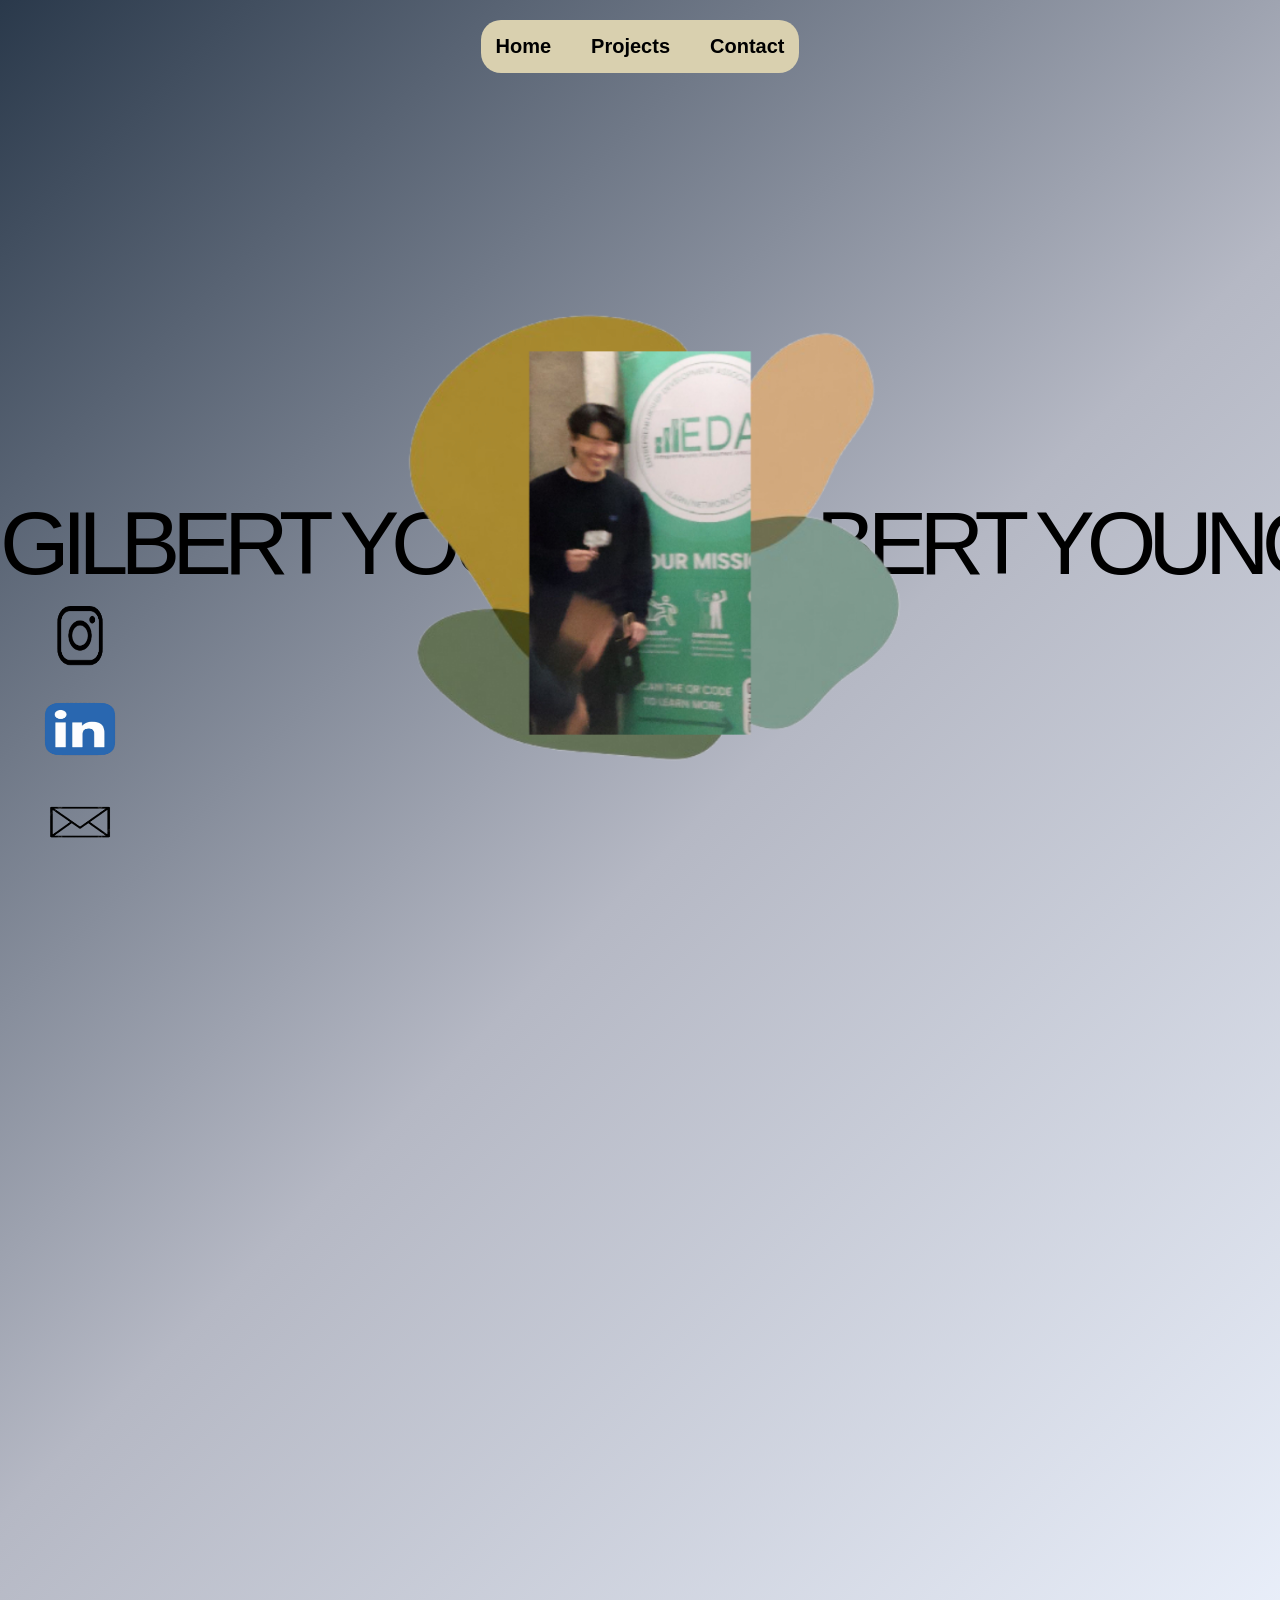
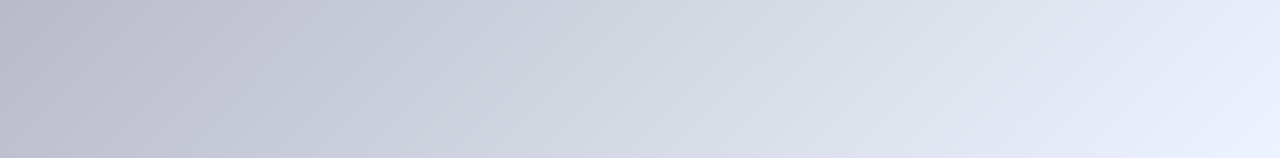
<file: index.html>
<!doctype html>
<html lang="en">
  <head>
    <meta charset="UTF-8" />
    <meta name="viewport" content="width=device-width, initial-scale=1.0" />
    <title>Home</title>
    <link rel="stylesheet" href="homestyle.css" />
  </head>
  <body>
    <header class="container">
      <div class="navcontainer">
        <!-- <h2 class="logo">Gilbert Young</h2> -->
        <nav class="nav1">
          <ul>
            <li><a href="index.html">Home</a></li>
            <li><a href="project.html">Projects</a></li>
            <li><a href="contact.html">Contact</a></li>
          </ul>
        </nav>
      </div>
    </header>
    <section class="firstPage">
      <img id="TheFirstPageImage" class="FirstPageIcon"src="Images/IconImageVr2.png">
      <div class="background-name">
        GILBERT YOUNG&nbsp;&nbsp;&nbsp;
        GILBERT YOUNG&nbsp;&nbsp;&nbsp;
        GILBERT YOUNG
      </div>
    </section>
    <section id="lowerconatiner"class="lowerconatiner">
      <div class="mysection">
        <div class="intro">
          <h4>Hi, I'm</h4>
          <h1>Gilbert Young</h1>
          <h2>
            <span class="solution">Solution Engineering</span>,
            <span class="ux">UX/UI Engineer</span>,
            <span class="business">Product Management</span> &
            <span class="web">Frontend/Full Stack Engineer</span>
            <span class="aspirant">Aspirant</span>
          </h2>
          <p>
            A second year Digital Media Development student at York University, Lassonde
            school of engineering with a passion for building technology that
            combines software, design, and business.
          </p>
          <button onclick="window.location.href='project.html'" class="btn">View project -></button>
          <button class="btn secondary">
            <a href="Images/GilbertCV.png" download>
              Download Resume
            </a>
          </button>
        </div>
        <div class="icon-images">
          <img src="Images/newIcon.png" alt="My Icon" />
        </div>
      </div>
    </section>
    <section class="container">
      <div class="social-bar">
        <a href="https://www.instagram.com/gilbert_lol____/" target="_blank">
          <img src="Images/IGIcon.png" alt="Instagram Icon" />
          <i class="fa-brands fa-IG"></i>
        </a>
        <a href="https://www.linkedin.com/in/gilbert-young-2b72b5359" target="_blank">
            <div class="LinkedInIcon">
                <img src="Images/LinkedInIcon.png" alt="LinkedIn Icon" />
                <i class="fa-brands fa-linkedin"></i>
            </div>
        <a href="mailto:Hoyin0210@email.com">
            <img src="Images/EmailIcon.png" alt="Email Icon" />
          <i class="fa-solid fa-envelope"></i>
        </a>
      </div>
    </section>
    <script src="indexPage.js"></script>
  </body>
</html>
</file>
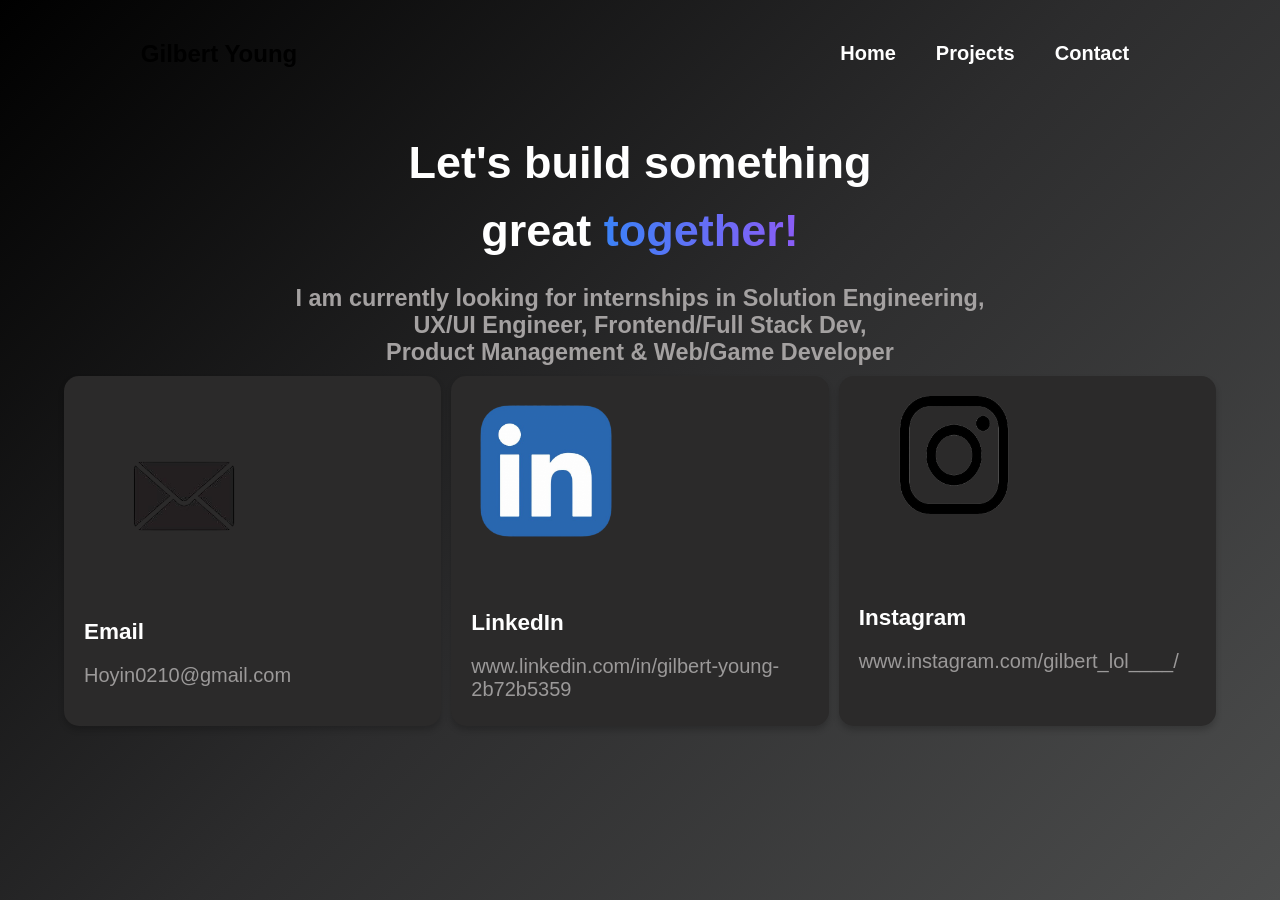
<file: contact.html>
<!doctype html>
<html lang="en">
  <head>
    <meta charset="UTF-8" />
    <meta name="viewport" content="width=device-width, initial-scale=1.0" />
    <title>Contact</title>
    <link rel="stylesheet" href="contactPageStyle.css" />
  </head>
  <body>
    <header class="container">
      <div class="navcontainer">
        <h2 class="logo">Gilbert Young</h2>
        <nav class="nav1">
          <ul>
            <li><a href="index.html">Home</a></li>
            <li><a href="project.html">Projects</a></li>
            <li><a href="contact.html">Contact</a></li>
          </ul>
        </nav>
      </div>
    </header>
    <section class="container">
      <div class="information">
        <h1>Let's build something</h1>
        <h1>great <span class="together">together!</span></h1>
      </div>
    </section>
    <section class="container">
      <div class="promotion">
        <h3>I am currently looking for internships in Solution Engineering,</h3>
        <h3>UX/UI Engineer, Frontend/Full Stack Dev,</h3>
        <h3>Product Management & Web/Game Developer</h3>
      </div>
    </section>
    <section class="container">
      <div
        class="gridcontainer"
        
      >
      <a href="mailto:Hoyin0210@gmail.com" class="grid-link">
        <div class="grid-item">
          <img class="mailicon" src="contactImages/mailIcon.png" alt="mailIcon" />
          <div class="mailDescription">
            <h1>Email</h1>
            <h2 class="Myemail">Hoyin0210@gmail.com</h2>
          </div>
        </div>
      </a>
      <a href="https://www.linkedin.com/in/gilbert-young-2b72b5359" class="grid-link">
      <div class="grid-item">
        <img
          class="linkedinicon"
          src="contactImages/LinkedInIcon.png"
          alt="LinkedInIcon"
          />
          <div class="linkedinDescription">
            <h1>LinkedIn</h1>
            <h2 class="MylinkedIn">
              www.linkedin.com/in/gilbert-young-2b72b5359
            </h2>
          </div>
        </div>
      </a>
      <a href="https://www.instagram.com/gilbert_lol____/" class="grid-link">
        <div class="grid-item">
          <img class="igicon" src="contactImages/IGIcon.png" alt="IGIcon" />
            <div class="igDescription">
                <h1>Instagram</h1>
                <h2 class="Myinstagram">www.instagram.com/gilbert_lol____/</h2>
        </div>
      </div>
      </a>
    </section>
  </body>
</html>
</file>
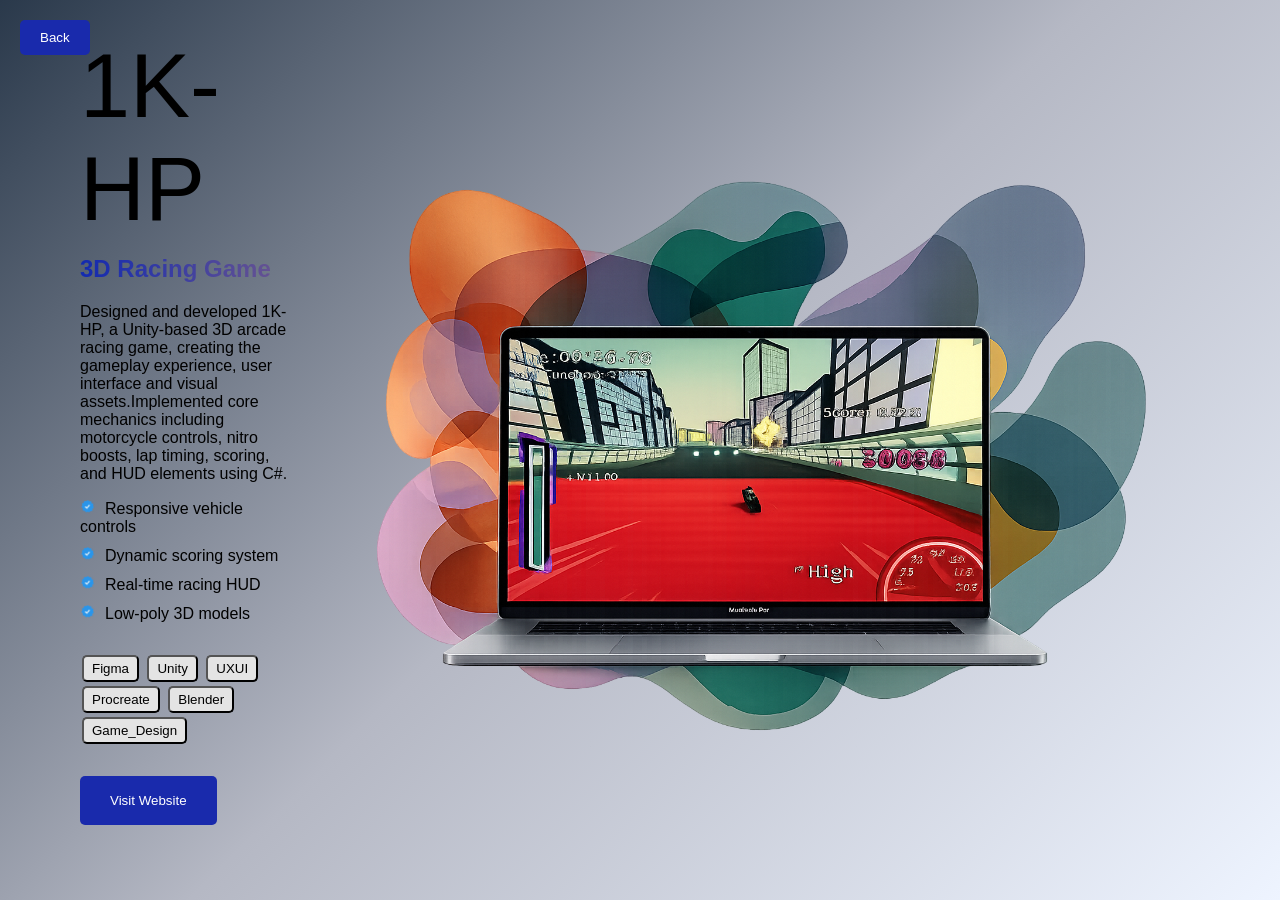
<file: HPGame.html>
<!doctype html>
<html lang="en">
  <head>
    <meta charset="UTF-8" />
    <meta name="viewport" content="width=device-width, initial-scale=1.0" />
    <title>1K-HP</title>
    <link rel="stylesheet" href="HPGame.css" />
  </head>
  <body>
    <section class="container">
      <button onclick="window.history.back()" class="backBtn">Back</button>
      <div class="leftContent">
        <h1 class="title">1K-HP</h1>
        <h2 class="subtitle">3D Racing Game</h2>
        <p>
          Designed and developed 1K-HP, a Unity-based 3D arcade racing game,
          creating the gameplay experience, user interface and visual
          assets.Implemented core mechanics including motorcycle controls, nitro
          boosts, lap timing, scoring, and HUD elements using C#.
        </p>
        <div class="highlights">
          <ul>
            <li>Responsive vehicle controls</li>
            <li>Dynamic scoring system</li>
            <li>Real-time racing HUD</li>
            <li>Low-poly 3D models</li>
          </ul>
        </div>
        <div class="urBurnt_skills">
          <button class="Figma">Figma</button>
          <button class="HTML">Unity</button>
          <button class="CSS">UXUI</button>
          <button class="TailwindCSS">Procreate</button>
          <button class="JavaScript">Blender</button>
          <button class="DigitalMarketing">Game_Design</button>
        </div>
        <button
          onclick="window.location.href = 'https://jedaytb.itch.io/1k-hp'"
          class="visitwebsite"
        >
          Visit Website
        </button>
      </div>
      <div class="imageWrapper">
        <img src="HPGameImages/MacbookGamePlay.png" />
      </div>
    </section>
  </body>
</html>
</file>
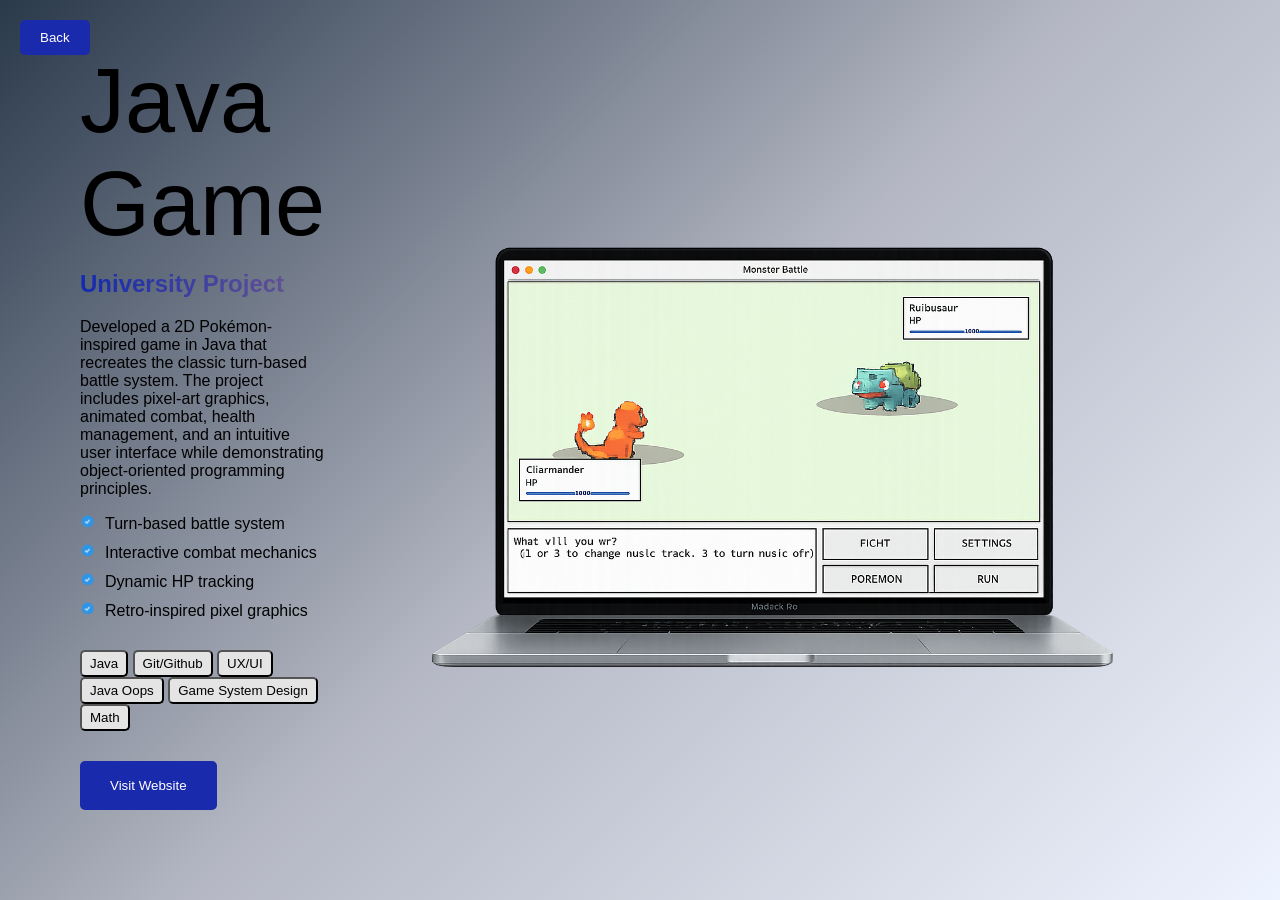
<file: simpleJavaGame.html>
<!doctype html>
<html lang="en">
  <head>
    <meta charset="UTF-8" />
    <meta name="viewport" content="width=device-width, initial-scale=1.0" />
    <title>SimpleJavaGame</title>
    <link rel="stylesheet" href="simpleJavaGame.css" />
  </head>
  <body>
    <section class="container">
      <button onclick="window.history.back()" class="backBtn">Back</button>
      <div class="leftContent">
        <h1 class="title">Java Game</h1>
        <h2 class="subtitle">University Project</h2>
        <p>
          Developed a 2D Pokémon-inspired game in Java that recreates the
          classic turn-based battle system. The project includes pixel-art
          graphics, animated combat, health management, and an intuitive user
          interface while demonstrating object-oriented programming principles.
        </p>
        <div class="highlights">
          <ul>
            <li>Turn-based battle system</li>
            <li>Interactive combat mechanics</li>
            <li>Dynamic HP tracking</li>
            <li>Retro-inspired pixel graphics</li>
          </ul>
        </div>
        <div class="urBurnt_skills">
          <button class="Unity">Java</button>
          <button class="CSharp">Git/Github</button>
          <button class="UXUI">UX/UI</button>
          <button class="Procreate">Java Oops</button>
          <button class="Blender">Game System Design</button>
          <button class="GameDesign">Math</button>
        </div>
        <button
          onclick="
            window.location.href =
              'https://drive.google.com/drive/folders/1Ens_jqr1MPG7uMuaqLwdikXWLr4kkbV6?usp=share_link'
          "
          class="visitwebsite"
        >
          Visit Website
        </button>
      </div>
      <div class="imageWrapper">
        <img src="simpleJavaGameImages/pokeGameDemo.png" />
      </div>
    </section>
  </body>
</html>
</file>
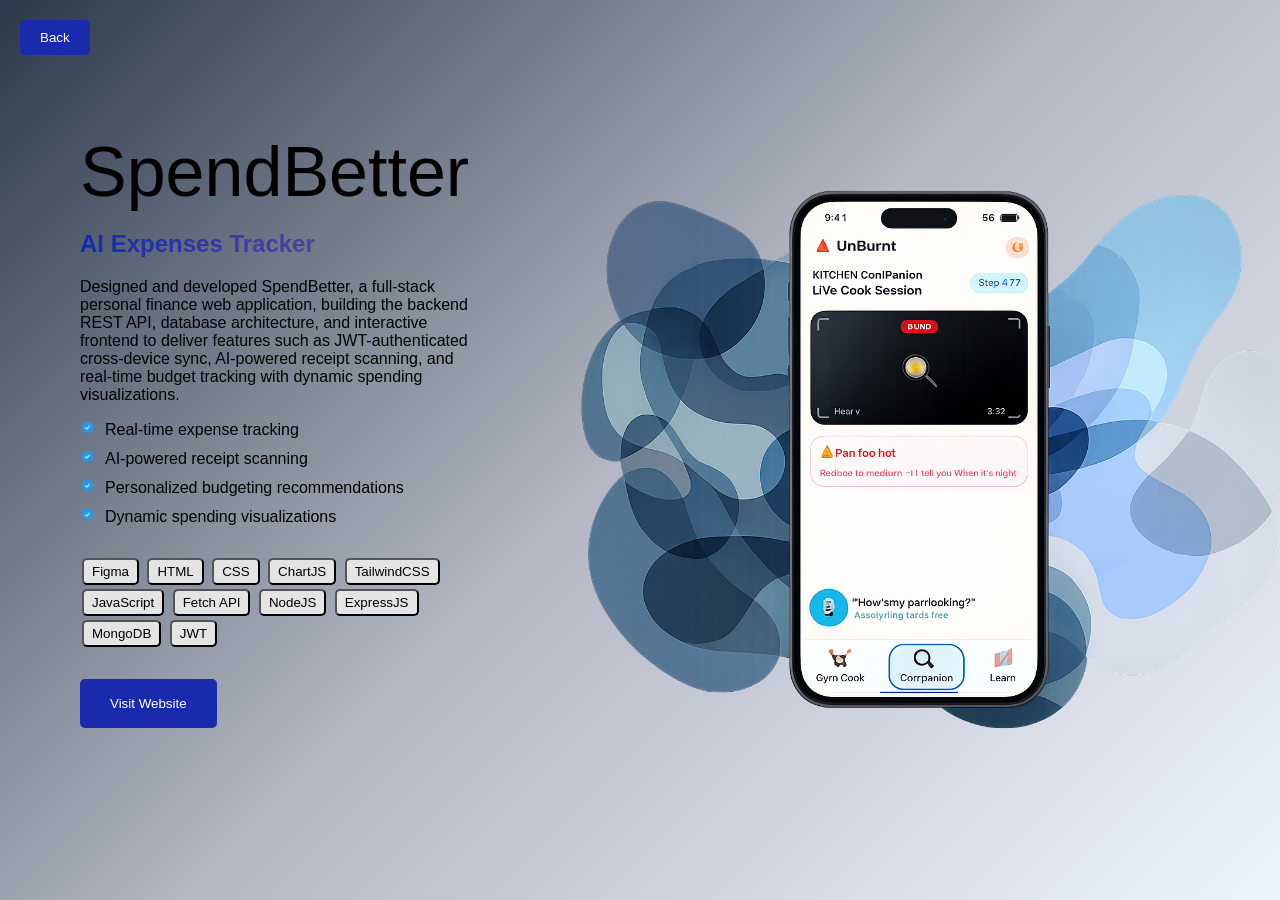
<file: spendBetter.html>
<!doctype html>
<html lang="en">
  <head>
    <meta charset="UTF-8" />
    <meta name="viewport" content="width=device-width, initial-scale=1.0" />
    <title>SpendBetter</title>
    <link rel="stylesheet" href="spendBetter.css" />
  </head>
  <body>
    <section class="container">
      <button onclick="window.history.back()" class="backBtn">Back</button>
      <div class="leftContent">
        <h1 class="title">SpendBetter</h1>
        <h2 class="subtitle">AI Expenses Tracker</h2>
        <p>
          Designed and developed SpendBetter, a full-stack personal finance web
          application, building the backend REST API, database architecture, and
          interactive frontend to deliver features such as JWT-authenticated
          cross-device sync, AI-powered receipt scanning, and real-time budget
          tracking with dynamic spending visualizations.
        </p>
        <div class="highlights">
          <ul>
            <li>Real-time expense tracking</li>
            <li>AI-powered receipt scanning</li>
            <li>Personalized budgeting recommendations</li>
            <li>Dynamic spending visualizations</li>
          </ul>
        </div>
        <div class="urBurnt_skills">
          <button class="Figma">Figma</button>
          <button class="HTML">HTML</button>
          <button class="CSS">CSS</button>
          <button class="chart">ChartJS</button>
          <button class="TailwindCSS">TailwindCSS</button>
          <button class="JavaScript">JavaScript</button>
          <button class="fetch">Fetch API</button>
          <button class="Node">NodeJS</button>
          <button class="Express">ExpressJS</button>
          <button class="MongoDB">MongoDB</button>
          <button class="JWT">JWT</button>
        </div>
        <button
          onclick="
            window.location.href =
              'https://gilgil0210.github.io/AI-expenses-tracking-website/index.html'
          "
          class="visitwebsite"
        >
          Visit Website
        </button>
      </div>
      <div class="imageWrapper">
        <img src="urBurntPageImages/phone_demo.png" />
      </div>
    </section>
  </body>
</html>
</file>
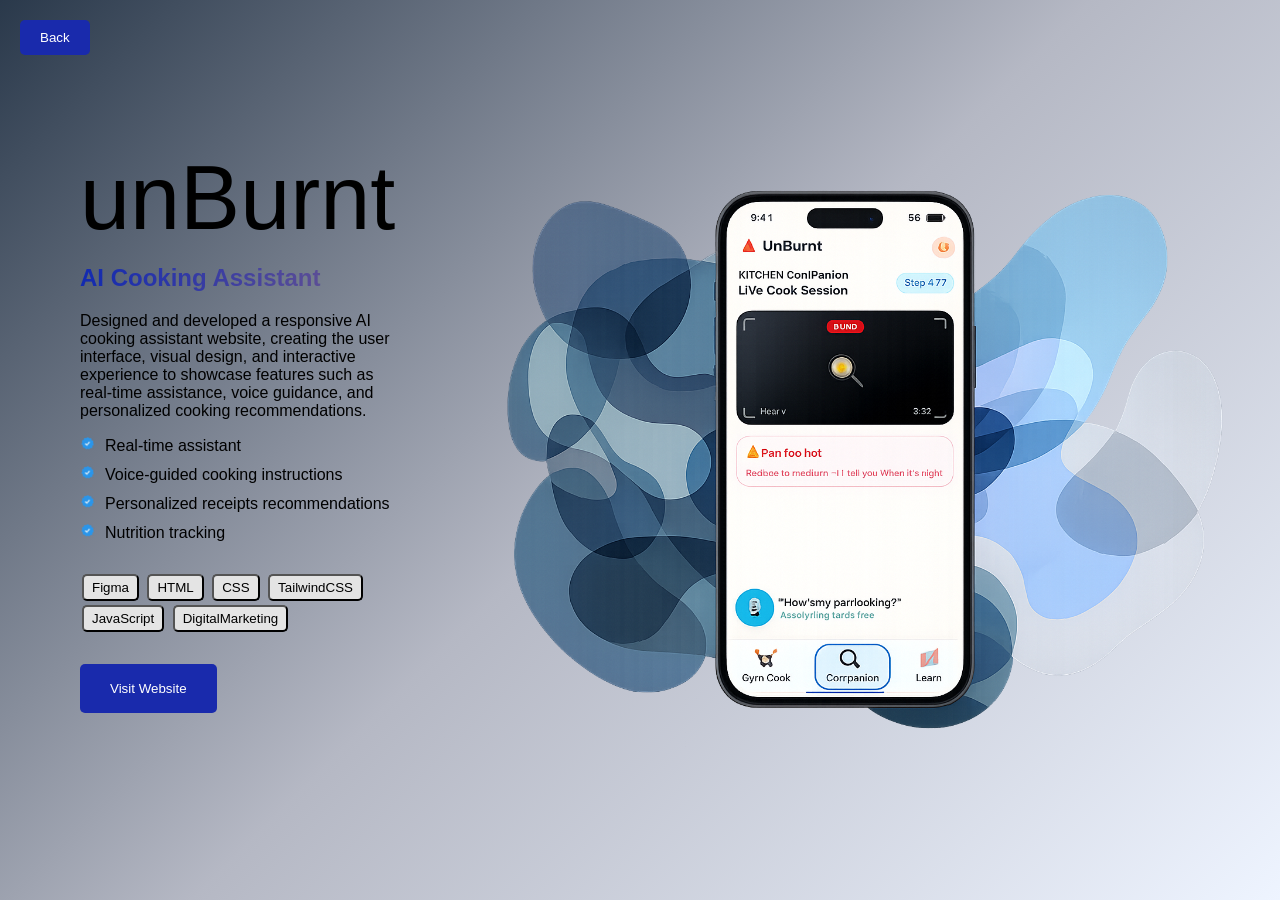
<file: urBurntPage.html>
<!doctype html>
<html lang="en">
  <head>
    <meta charset="UTF-8" />
    <meta name="viewport" content="width=device-width, initial-scale=1.0" />
    <title>urBurnt</title>
    <link rel="stylesheet" href="urBurntPage.css" />
  </head>
  <body>
    <section class="container">
      <button onclick="window.history.back()" class="backBtn">Back</button>
      <div class="leftContent">
        <h1 class="title">unBurnt</h1>
        <h2 class="subtitle">AI Cooking Assistant</h2>
        <p>
          Designed and developed a responsive AI cooking assistant website,
          creating the user interface, visual design, and interactive experience
          to showcase features such as real-time assistance, voice guidance, and
          personalized cooking recommendations.
        </p>
        <div class="highlights">
          <ul>
            <li>Real-time assistant</li>
            <li>Voice-guided cooking instructions</li>
            <li>Personalized receipts recommendations</li>
            <li>Nutrition tracking</li>
          </ul>
        </div>
        <div class="urBurnt_skills">
          <button class="Figma">Figma</button>
          <button class="HTML">HTML</button>
          <button class="CSS">CSS</button>
          <button class="TailwindCSS">TailwindCSS</button>
          <button class="JavaScript">JavaScript</button>
          <button class="DigitalMarketing">DigitalMarketing</button>
        </div>
        <button
          onclick="
            window.location.href = 'https://www.unburntapp.com/#how-it-works'
          "
          class="visitwebsite"
        >
          Visit Website
        </button>
      </div>
      <div class="imageWrapper">
        <img src="urBurntPageImages/phone_demo.png" />
      </div>
    </section>
  </body>
</html>
</file>
<file: homestyle.css>
/* GLOBAL STYLES */
body {
    margin: 0;
    font-family: Arial, sans-serif;

    background: linear-gradient(
        135deg,
        #2a394b 0%,
        #b5b8c4 50%,
        #eef4ff 100%
    );
}
html,
body {
    overflow-x: hidden;
}
.firstPage{
    height: 100vh;
    display:flex;
    justify-content: center;
    align-items: center;
}
.FirstPageIcon{
    width: 600px;
    height: auto;
    transition: opacity 0.1s linear;
}
/*NAVIGATION STYLES*/
.container{
    display: flex;
    justify-content: center;
    width:90%;
    max-width:1300px;
    margin:0 auto;
    transition: opacity 0.1s linear;
}
.lowerconatiner{
    display: flex;
    justify-content: center;
    width:90%;
    max-width:1300px;
    margin:0 auto;
    transition: opacity 0.1s linear;
}
.navcontainer
{
    display: inline-flex;
    justify-content: center;
    /* justify-content: space-between; Name on left, nav on right */
    align-items: center;
    padding:20px 6vw;
    background-color: #d9d0af;
    border-radius: 20px;
    margin: 20px auto;
    padding:5px;
}
.nav1
{
    padding: 10px;
}
.nav1 ul
{
    display: flex;
    font-weight: bold;
    list-style: none;
    gap: 40px;
    margin: 0;
    padding: 0;
    font-size: 20px;
}
.nav1 a {
    position: relative;
    text-decoration: none;
    color: black;
}
.nav1 a::after {
    content: "";
    position: absolute;
    left: 0;
    bottom: -4px;
    width: 100%;
    height: 2px;
    background: #0e24c9;

    transform: scaleY(0);
    transform-origin: left;
    transition: transform 0.3s ease;
}
.nav1 a:hover::after
{
    transform:scale(1);
}

.mysection 
{
    position: relative;
    overflow: hidden;
    display: flex;
    justify-content: space-between;
    align-items: center;
    min-height:85vh;
    padding:0 6vw;
    gap:6vw;
}
.background-name{
    font-family: Helvetica, Arial, sans-serif;
    position: absolute;
    top: 50%;
    left: 0;
    transform: translateY(-50%);
    font-size: clamp(50px, 7vw, 120px);
    font-weight: 90;
    color: rgb(0, 0, 0);
    white-space: nowrap;
    letter-spacing: -8px;
    z-index: 0;
    animation: slideName 18s linear infinite;
    pointer-events: none;
}
@keyframes slideName{

    0%{
        transform: translate(-100%, -50%);
    }

    100%{
        transform: translate(100%, -50%);
    }

}
.firstPage,
.FirstPageIcon{
    position: relative;
    z-index: 2;
}
.intro{
    flex:1;
    max-width:700px;
}
/* Image Section */
.icon-images{
    flex:1;
    display:flex;
    justify-content:center;
}
.icon-images img{
    width:min(42vw, 700px);
    height:auto;
}

/* Intro Section */
.intro h4 {
    color: #b60eed;
}
.intro h1 {
    font-size:clamp(48px,6vw,72px);
}
.solution {
    color: #1cbbb3;
}
.ux {
    color: #131280;
}
.business {
    color: #13a94c;
}
.web {
    color: #ca7128;
}
.aspirant {
    color: #000000;
}

/*Button Styles */
.btn {
    background-color: #192aac;
    color: white;
    border: none;
    border-radius: 5px;
    padding: 17px 30px;
    cursor: pointer;
    transition: background-color 0.3s ease;
}
.btn:hover {
    background-color: #413a9e;
}
.btn.secondary {
    background-color: #ffffff;
    color: #192aac;
    border: 1px solid #192aac;
}
.btn.secondary:hover {
    background-color: #414667;
    color: white;
}

.social-bar{
    position: fixed;
    flex-direction:column;
    bottom: 40px;
    left: 40px;
    display:flex;
    gap:25px;
    margin-top:30px;
}
.social-bar img{
    width:80px;
    height:60px;
}
.social-bar a{
    display:inline-block;
    font-size:32px;
    color: #1F2937;
    transition: 0.3s ease;
}

.social-bar a:hover{
    color: #192aac;
    transform: translateY(-4px);
}

/* Mobile */
@media (max-width: 768px) {

    .social-bar {
        position: fixed;
        left: 0;
        bottom: 0;

        width: 100%;
        padding: 12px 0;

        display: flex;
        flex-direction: row;
        justify-content: center;
        align-items: center;
        gap: 30px;

        z-index: 1000;
    }

    .social-bar img {
        width: 45px;
        height: auto;
    }

    /* Prevent the bottom bar from covering your content */
    body {
        padding-bottom: 90px;
    }
}
</file>
<file: contactPageStyle.css>
/* GLOBAL STYLES */
body{
    margin: 0;
    min-height: 100vh;
    font-family: Arial, sans-serif;

    background: linear-gradient(
        135deg,
        #000000 0%,
        #2c2c2d 50%,
        #4c4d4d 100%
    );
}

.container{
    width:90%;
    max-width:1300px;
    margin:0 auto;
}
.navcontainer
{
    display: flex;
    justify-content: space-between;
    align-items: center;
    padding:20px 6vw;
}
.nav1
{
    
    padding: 10px;
}
.nav1 ul
{
    display: flex;
    font-weight: bold;
    list-style: none;
    gap: 40px;
    margin: 0;
    padding: 0;
    font-size: 20px;
}
.nav1 a {
    position: relative;
    text-decoration: none;
    color: rgb(255, 255, 255);
}
.nav1 a::after {
    content: "";
    position: absolute;
    left: 0;
    bottom: -4px;
    width: 100%;
    height: 2px;
    background: #0e24c9;

    transform: scaleY(0);
    transform-origin: left;
    transition: transform 0.3s ease;
}
.nav1 a:hover::after
{
    transform:scale(1);
}

.information {
    color: white;
    text-align: center;
    padding: 10px 0;
    font-size: 30px;
}
.information h1{
    margin: 0.5em;
    line-height: 1;
}

.promotion h3{
    margin: 0;
}

.together {
    background: linear-gradient(
        90deg,
        #3b82f6,
        #8b5cf6
    );

    -webkit-background-clip: text;
    -webkit-text-fill-color: transparent;
}

.promotion {
    color: rgb(164, 161, 161);
    text-align: center;
    padding-bottom: 10px;
    font-size: 20px;
}

.gridcontainer {
    display: grid;
    gap: 10px;
    grid-template-columns: repeat(3, 1fr);
    grid-template-rows: repeat(1, 400px);
}

.grid-item {
    background: rgb(43, 42, 42);
    border-radius: 15px;
    padding: 20px;
    text-align: left;
    box-shadow: 0 4px 6px rgba(0, 0, 0, 0.2);
    transition: transform 0.3s ease, box-shadow 0.3s ease;
    height: 310px;
}
.grid-item:hover {
    transform: translateY(-5px);
    box-shadow: 0 8px 12px rgba(0, 0, 0, 0.2);
}

.mailDescription{
    font-size: 15px;
    color: rgb(255, 255, 255);
}

.Myemail{
    font-size: 20px;
    color: rgb(155, 153, 153);
    font-weight: lighter;
}

.linkedinDescription{
    margin-top: 60px;
    font-size: 15px;
    color: rgb(255, 255, 255);
}

.igDescription{
    margin-top: 85px;
    font-size: 15px;
    color: rgb(255, 255, 255);
}

.Myinstagram{
    font-size: 20px;
    color: rgb(155, 153, 153);
    font-weight: lighter;
}

.MylinkedIn{
    font-size: 20px;
    color: rgb(155, 153, 153);
    font-weight: lighter;
}

.mailicon{
    width: 200px;
    height: 200px;
}

.linkedinicon{
    width: 150px;
    height: 150px ;
}

.igicon{
    width: 190px;
    height: 120px;
}

.grid-link {
    text-decoration: none;
    color: inherit;
}

@media (max-width: 768px) {

    body{
        overflow-x:hidden;
    }

    .gridcontainer{
        grid-template-columns:1fr;
        gap:25px;
    }

    .grid-item{
        height:auto;
        display:flex;
        flex-direction:column;
        align-items:center;
        text-align:center;
        padding:30px 20px;
    }

    .mailicon{
        width:120px;
        height:120px;
    }

    .linkedinicon{
        width:100px;
        height:100px;
    }

    .igicon{
        width:120px;
        height:auto;
    }

    .mailDescription,
    .linkedinDescription,
    .igDescription{
        margin-top:20px;
        text-align:center;
        width:100%;
    }

    .mailDescription h1,
    .linkedinDescription h1,
    .igDescription h1{
        margin:10px 0;
        font-size:28px;
    }

    .Myemail,
    .MylinkedIn,
    .Myinstagram{
        font-size:16px;
        margin:0;
        word-break:break-word;
    }
}
</file>
<file: HPGame.css>
body {
    margin: 0;
    min-height: 100vh;
    font-family: Arial, sans-serif;
    overflow-x: hidden;
    background: linear-gradient(
        135deg,
        #2a394b 0%,
        #b5b8c4 50%,
        #eef4ff 100%
    );
}
.backBtn {
    position: absolute;
    top: 20px;
    left: 20px;
    padding: 10px 20px;
    background-color: #192aac;
    color: white;
    border: none;
    border-radius: 5px;
    cursor: pointer;
    transition: background-color 0.3s ease;
}
.backBtn:hover {
    background-color: #413a9e;
}
.container{
    display: flex;
    justify-content: space-between;
    align-items: center;

    width: 100%;
    min-height: 100vh;
    padding: 0 80px;
    box-sizing: border-box;
}
.leftContent {
    text-align: left;
    flex: 1;
    animation: slideFromLeft 1s ease-out forwards;
}
.imageWrapper{
    animation: slideFromRight 1s ease-out forwards;
}
.container img {
    width: 900px;
    margin-left: auto;
    animation: floating 3s ease-in-out infinite;
}
.title{
    margin-top:-40px;
    font-size: 90px;
    font-weight: 500;
}
.subtitle{
    margin-top: -60px;
    background: linear-gradient(
        90deg,
        #122ab0,
        #71588e
    );
    -webkit-background-clip: text;
    background-clip: text;
    color: transparent;
}
.highlights ul {
    list-style:none;
    padding:0;
}
.highlights li{
    margin-bottom: 10px;
}
.highlights li::before{
    content: "";
    display: inline-block;
    width: 15px;
    height: 15px;
    background-image: url("urBurntPageImages/blue-instagram-account-verified-symbol-sign-icon-701751695136703siwh5zdh3h-removebg-preview.png");
    background-size: contain;
    background-repeat: no-repeat;
    margin-right: 10px;
}
.urBurnt_skills{
    margin-top: 30px;
    margin-bottom: 20px;
}
.Figma,
.HTML,
.CSS,
.TailwindCSS,
.JavaScript,
.DigitalMarketing {
    background-color: #e4e4e4;
    border-radius: 5px;
    padding: 4px 8px;
    width:fit-content;
    cursor: pointer;
    transition: background-color 0.3s ease;
    margin: 2px;
}
.Figma:hover,
.HTML:hover,
.CSS:hover,
.TailwindCSS:hover,
.JavaScript:hover,
.DigitalMarketing:hover {
    background-color: #d4d4d4;
}
.visitwebsite{
    margin-top: 10px;
    background-color: #192aac;
    color: white;
    border: none;
    border-radius: 5px;
    padding: 17px 30px;
    cursor: pointer;
    transition: background-color 0.3s ease;
}
.visitwebsite:hover{
    background-color: #413a9e;
}
@keyframes slideFromLeft {
    from {
        transform: translateX(-100%);
        opacity: 0;
    }
    to {
        transform: translateX(0);
        opacity: 1;
    }
}
@keyframes slideFromRight {
    from {
        transform: translateX(100%);
        opacity: 0;
    }
    to {
        transform: translateX(0);
        opacity: 1;
    }
}
@keyframes slideFromRight {
    from {
        transform: translateX(100%);
        opacity: 0;
    }
    to {
        transform: translateX(0);
        opacity: 1;
    }
}
@keyframes floating {
    0% {
        transform: translateY(0px);
    }
    50% {
        transform: translateY(-15px);
    }
    100% {
        transform: translateY(0px);
    }
}
</file>
<file: simpleJavaGame.css>
body {
    margin: 0;
    min-height: 100vh;
    font-family: Arial, sans-serif;
    overflow-x: hidden;
    background: linear-gradient(
        135deg,
        #2a394b 0%,
        #b5b8c4 50%,
        #eef4ff 100%
    );
}
.backBtn {
    position: absolute;
    top: 20px;
    left: 20px;
    padding: 10px 20px;
    background-color: #192aac;
    color: white;
    border: none;
    border-radius: 5px;
    cursor: pointer;
    transition: background-color 0.3s ease;
}
.backBtn:hover {
    background-color: #413a9e;
}
.container{
    display: flex;
    justify-content: space-between;
    align-items: center;

    width: 100%;
    min-height: 100vh;
    padding: 0 80px;
    box-sizing: border-box;
}
.leftContent {
    text-align: left;
    flex: 1;
    animation: slideFromLeft 1s ease-out forwards;
}
.imageWrapper{
    animation: slideFromRight 1s ease-out forwards;
}
.container img {
    width: 900px;
    margin-left: auto;
    animation: floating 3s ease-in-out infinite;
}
.title{
    margin-top:-40px;
    font-size: 90px;
    font-weight: 500;
}
.subtitle{
    margin-top: -60px;
    background: linear-gradient(
        90deg,
        #122ab0,
        #71588e
    );
    -webkit-background-clip: text;
    background-clip: text;
    color: transparent;
}
.highlights ul {
    list-style:none;
    padding:0;
}
.highlights li{
    margin-bottom: 10px;
}
.highlights li::before{
    content: "";
    display: inline-block;
    width: 15px;
    height: 15px;
    background-image: url("urBurntPageImages/blue-instagram-account-verified-symbol-sign-icon-701751695136703siwh5zdh3h-removebg-preview.png");
    background-size: contain;
    background-repeat: no-repeat;
    margin-right: 10px;
}
.urBurnt_skills{
    margin-top: 30px;
    margin-bottom: 20px;
}
.Unity,
.CSharp,
.UXUI,
.Procreate,
.Blender,
.GameDesign {
    background-color: #e4e4e4;
    border-radius: 5px;
    padding: 4px 8px;
    width:fit-content;
    cursor: pointer;
    transition: background-color 0.3s ease;
}
.Unity:hover,
.CSharp:hover,
.UXUI:hover,
.Procreate:hover,
.Blender:hover,
.GameDesign:hover {
    background-color: #d4d4d4;
}
.visitwebsite{
    margin-top: 10px;
    background-color: #192aac;
    color: white;
    border: none;
    border-radius: 5px;
    padding: 17px 30px;
    cursor: pointer;
    transition: background-color 0.3s ease;
}
.visitwebsite:hover{
    background-color: #413a9e;
}
@keyframes slideFromLeft {
    from {
        transform: translateX(-100%);
        opacity: 0;
    }
    to {
        transform: translateX(0);
        opacity: 1;
    }
}
@keyframes slideFromRight {
    from {
        transform: translateX(100%);
        opacity: 0;
    }
    to {
        transform: translateX(0);
        opacity: 1;
    }
}
@keyframes slideFromRight {
    from {
        transform: translateX(100%);
        opacity: 0;
    }
    to {
        transform: translateX(0);
        opacity: 1;
    }
}
@keyframes floating {
    0% {
        transform: translateY(0px);
    }
    50% {
        transform: translateY(-15px);
    }
    100% {
        transform: translateY(0px);
    }
}
</file>
<file: spendBetter.css>
body {
    margin: 0;
    min-height: 100vh;
    font-family: Arial, sans-serif;
    overflow-x: hidden;
    background: linear-gradient(
        135deg,
        #2a394b 0%,
        #b5b8c4 50%,
        #eef4ff 100%
    );
}
.backBtn {
    position: absolute;
    top: 20px;
    left: 20px;
    padding: 10px 20px;
    background-color: #192aac;
    color: white;
    border: none;
    border-radius: 5px;
    cursor: pointer;
    transition: background-color 0.3s ease;
}
.backBtn:hover {
    background-color: #413a9e;
}
.container{
    display: flex;
    justify-content: space-between;
    align-items: center;

    width: 100%;
    min-height: 100vh;
    padding: 0 80px;
    box-sizing: border-box;
}
.leftContent {
    text-align: left;
    flex: 1;
    animation: slideFromLeft 1s ease-out forwards;
}
.imageWrapper{
    animation: slideFromRight 1s ease-out forwards;
}
.container img {
    width: 900px;
    margin-left: auto;
    animation: floating 3s ease-in-out infinite;
}
.title{
    margin-top:-40px;
    font-size: 70px;
    font-weight: 500;
}
.subtitle{
    margin-top: -40px;
    background: linear-gradient(
        90deg,
        #122ab0,
        #71588e
    );
    -webkit-background-clip: text;
    background-clip: text;
    color: transparent;
}
.highlights ul {
    list-style:none;
    padding:0;
}
.highlights li{
    margin-bottom: 10px;
}
.highlights li::before{
    content: "";
    display: inline-block;
    width: 15px;
    height: 15px;
    background-image: url("urBurntPageImages/blue-instagram-account-verified-symbol-sign-icon-701751695136703siwh5zdh3h-removebg-preview.png");
    background-size: contain;
    background-repeat: no-repeat;
    margin-right: 10px;
}
.urBurnt_skills{
    margin-top: 30px;
    margin-bottom: 20px;
}
.Figma,
.HTML,
.CSS,
.TailwindCSS,
.JavaScript,
.chart,
.fetch,
.Node,
.Express,
.MongoDB,
.JWT
{
    background-color: #e4e4e4;
    border-radius: 5px;
    padding: 4px 8px;
    width:fit-content;
    cursor: pointer;
    transition: background-color 0.3s ease;
    margin: 2px;
}
.Figma:hover,
.HTML:hover,
.CSS:hover,
.TailwindCSS:hover,
.JavaScript:hover,
.Node:hover,
.Express:hover,
.MongoDB:hover,
.JWT:hover {
    background-color: #d4d4d4;
}
.visitwebsite{
    margin-top: 10px;
    background-color: #192aac;
    color: white;
    border: none;
    border-radius: 5px;
    padding: 17px 30px;
    cursor: pointer;
    transition: background-color 0.3s ease;
}
.visitwebsite:hover{
    background-color: #413a9e;
}
@keyframes slideFromLeft {
    from {
        transform: translateX(-100%);
        opacity: 0;
    }
    to {
        transform: translateX(0);
        opacity: 1;
    }
}
@keyframes slideFromRight {
    from {
        transform: translateX(100%);
        opacity: 0;
    }
    to {
        transform: translateX(0);
        opacity: 1;
    }
}
@keyframes slideFromRight {
    from {
        transform: translateX(100%);
        opacity: 0;
    }
    to {
        transform: translateX(0);
        opacity: 1;
    }
}
@keyframes floating {
    0% {
        transform: translateY(0px);
    }
    50% {
        transform: translateY(-15px);
    }
    100% {
        transform: translateY(0px);
    }
}
</file>
<file: urBurntPage.css>
body {
    margin: 0;
    min-height: 100vh;
    font-family: Arial, sans-serif;
    overflow-x: hidden;
    background: linear-gradient(
        135deg,
        #2a394b 0%,
        #b5b8c4 50%,
        #eef4ff 100%
    );
}
.backBtn {
    position: absolute;
    top: 20px;
    left: 20px;
    padding: 10px 20px;
    background-color: #192aac;
    color: white;
    border: none;
    border-radius: 5px;
    cursor: pointer;
    transition: background-color 0.3s ease;
}
.backBtn:hover {
    background-color: #413a9e;
}
.container{
    display: flex;
    justify-content: space-between;
    align-items: center;

    width: 100%;
    min-height: 100vh;
    padding: 0 80px;
    box-sizing: border-box;
}
.leftContent {
    text-align: left;
    flex: 1;
    animation: slideFromLeft 1s ease-out forwards;
}
.imageWrapper{
    animation: slideFromRight 1s ease-out forwards;
}
.container img {
    width: 900px;
    margin-left: auto;
    animation: floating 3s ease-in-out infinite;
}
.title{
    margin-top:-40px;
    font-size: 90px;
    font-weight: 500;
}
.subtitle{
    margin-top: -60px;
    background: linear-gradient(
        90deg,
        #122ab0,
        #71588e
    );
    -webkit-background-clip: text;
    background-clip: text;
    color: transparent;
}
.highlights ul {
    list-style:none;
    padding:0;
}
.highlights li{
    margin-bottom: 10px;
}
.highlights li::before{
    content: "";
    display: inline-block;
    width: 15px;
    height: 15px;
    background-image: url("urBurntPageImages/blue-instagram-account-verified-symbol-sign-icon-701751695136703siwh5zdh3h-removebg-preview.png");
    background-size: contain;
    background-repeat: no-repeat;
    margin-right: 10px;
}
.urBurnt_skills{
    margin-top: 30px;
    margin-bottom: 20px;
}
.Figma,
.HTML,
.CSS,
.TailwindCSS,
.JavaScript,
.DigitalMarketing {
    background-color: #e4e4e4;
    border-radius: 5px;
    padding: 4px 8px;
    width:fit-content;
    cursor: pointer;
    transition: background-color 0.3s ease;
    margin: 2px;
}
.Figma:hover,
.HTML:hover,
.CSS:hover,
.TailwindCSS:hover,
.JavaScript:hover,
.DigitalMarketing:hover {
    background-color: #d4d4d4;
}
.visitwebsite{
    margin-top: 10px;
    background-color: #192aac;
    color: white;
    border: none;
    border-radius: 5px;
    padding: 17px 30px;
    cursor: pointer;
    transition: background-color 0.3s ease;
}
.visitwebsite:hover{
    background-color: #413a9e;
}
@keyframes slideFromLeft {
    from {
        transform: translateX(-100%);
        opacity: 0;
    }
    to {
        transform: translateX(0);
        opacity: 1;
    }
}
@keyframes slideFromRight {
    from {
        transform: translateX(100%);
        opacity: 0;
    }
    to {
        transform: translateX(0);
        opacity: 1;
    }
}
@keyframes slideFromRight {
    from {
        transform: translateX(100%);
        opacity: 0;
    }
    to {
        transform: translateX(0);
        opacity: 1;
    }
}
@keyframes floating {
    0% {
        transform: translateY(0px);
    }
    50% {
        transform: translateY(-15px);
    }
    100% {
        transform: translateY(0px);
    }
}
</file>
